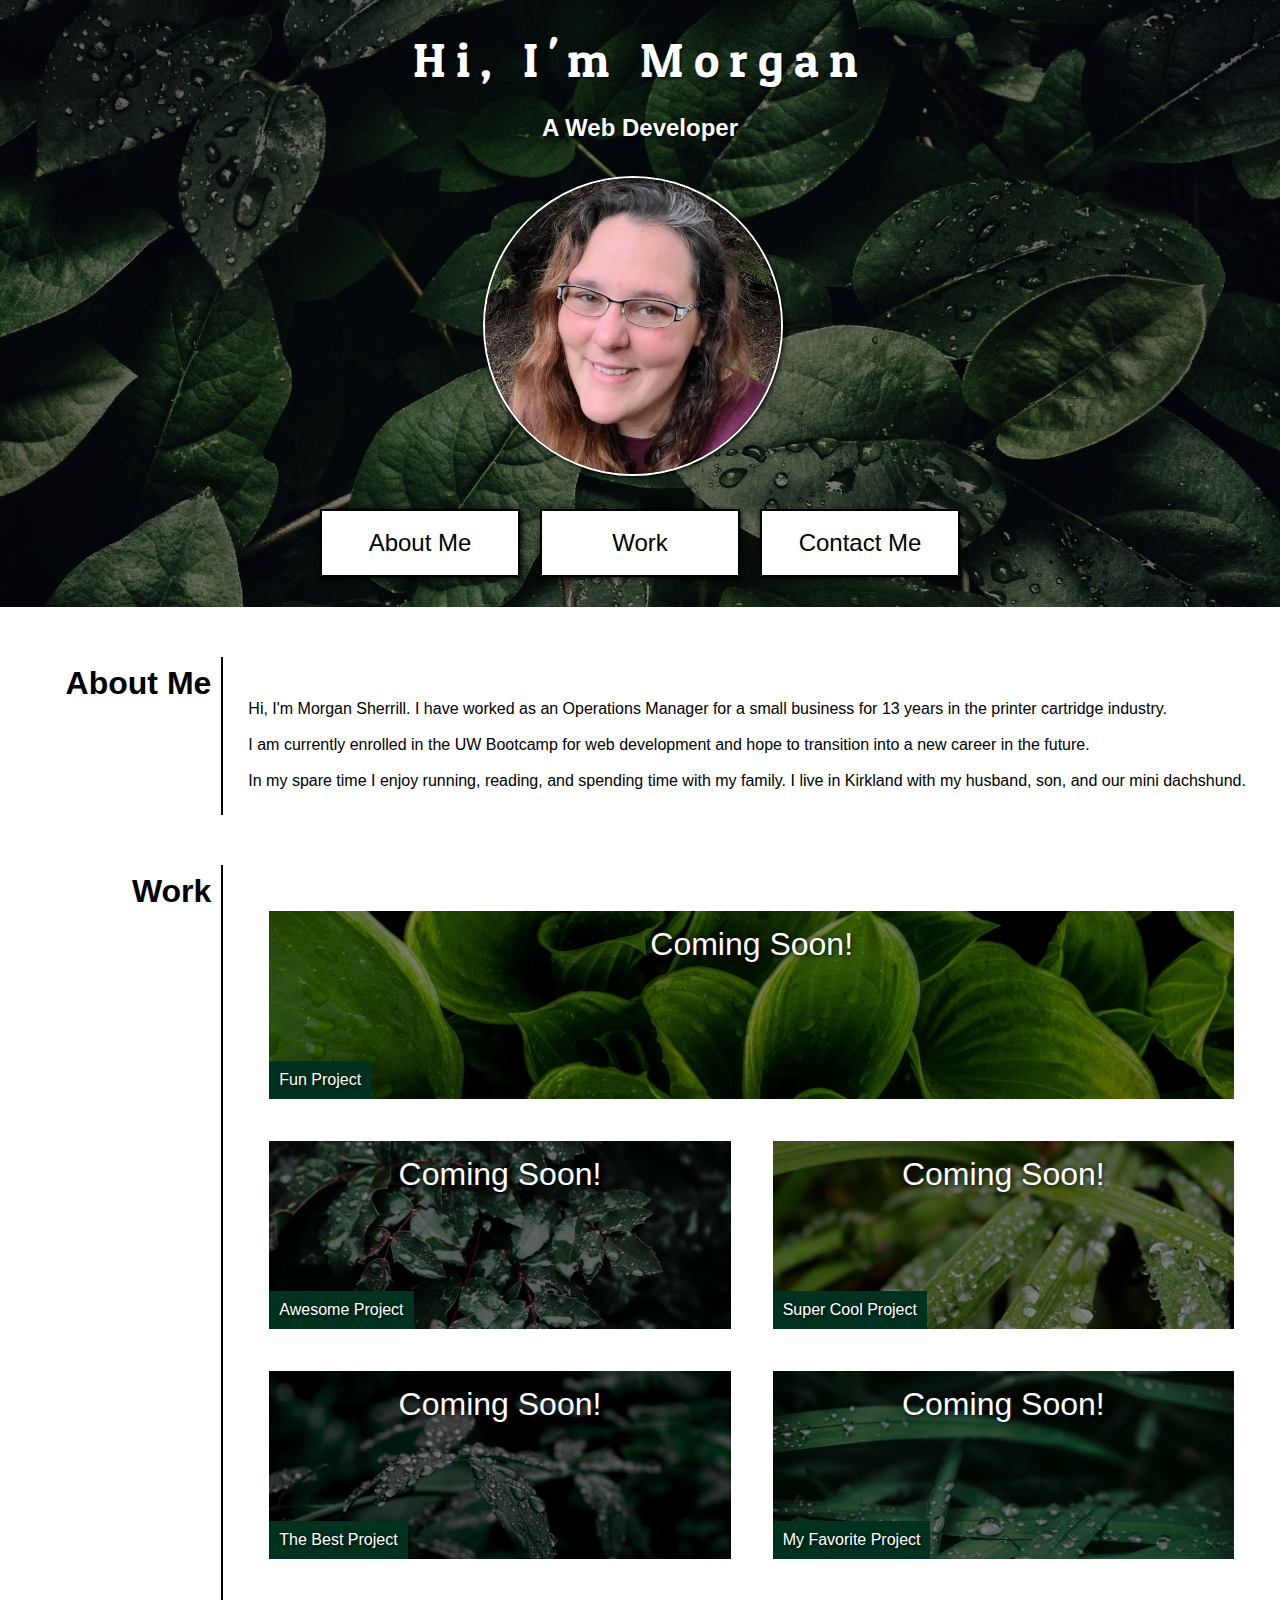
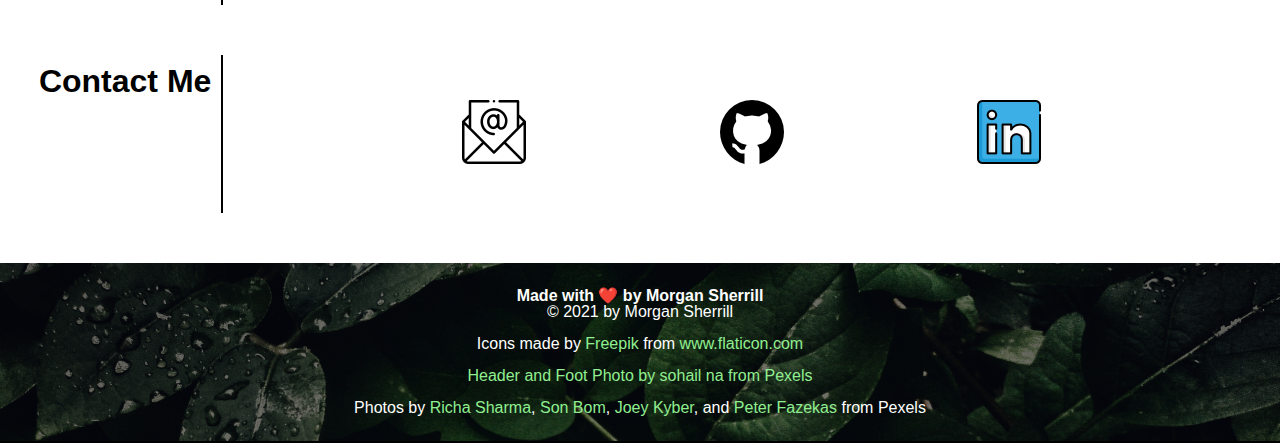
<file: index.html>
<!DOCTYPE html>
<html lang="en">

<body>

    <head>
        <meta charset="UTF-8" />
        <meta name="viewport" content="width=device-width, initial-scale=1.0" />
        <title>Morgan Sherrill Portfolio</title>
        <link rel="stylesheet" href="./assets/css/reset.css" />
        <link rel="preconnect" href="https://fonts.googleapis.com">
        <link rel="preconnect" href="https://fonts.gstatic.com" crossorigin>
        <link href="https://fonts.googleapis.com/css2?family=Patua+One&display=swap" rel="stylesheet">
        <link rel="stylesheet" href="./assets/css/styles.css" />
    </head>

<!-- Header and Navigation -->

    <header>
        <div class="name">
            <br />
            <h1>Hi, I'm Morgan</h1>
            <br />
            <br />
            <h3>A Web Developer</h3>
            <br />
        </div>
        <div class="morganphoto">
            <img src="./assets/images/morganphoto.jpg">
        </div>
        <nav>
            <a href="#about-me" class="nav-button">About Me</a>
            <a href="#work" class="nav-button">Work</a>
            <a href="#contact" class="nav-button">Contact Me</a>
        </nav>
    </header>

    <main>

<!-- Space on the top before "About Me"-->

        <section class="top-bottom-space">
        </section>

<!-- About Me Section-->

        <section class="wrapper" id="about-me">

            <aside>
                <h2>About Me</h2>
            </aside>

            <div class="content">
                <br />Hi, I'm Morgan Sherrill. I have worked as an Operations Manager for a small business for 13 years
                in the printer cartridge industry.
                <br />
                <br />I am currently enrolled in the UW Bootcamp for web development and hope to transition into a new career in the future. 
                <br />
                <br />In my spare time I enjoy running, reading, and spending time with my family. I live in Kirkland with my husband, son, and our mini dachshund. 
                <br />
            </div>

        </section>

<!-- Space between "About" and "Work" -->

        <section class="space">
        </section>

<!-- Work Section -->

        <section class="wrapper" id="work">

            <aside>
                <h1>Work</h1>
            </aside>

            <div class="content">
                <ul class="work-content">
                    <li class="work-content"><a href="comingsoon/comingsoon.html">
                            <div class="card" id="work-1">Coming Soon!
                                <div class="cardheader">Fun Project
                                </div>
                            </div>
                        </a>
                    </li>
                    <li class="work-content"><a href="comingsoon/comingsoon.html">
                            <div class="card" id="work-2">Coming Soon!
                                <div class="cardheader">Awesome Project</div>
                            </div>
                        </a>
                    <li class="work-content"><a href="comingsoon/comingsoon.html">
                            <div class="card" id="work-3"> Coming Soon!
                                <div class="cardheader">Super Cool Project</div>
                            </div>
                        </a>
                    </li>
                    <li class="work-content"><a href="comingsoon/comingsoon.html">
                            <div class="card" id="work-4"> Coming Soon!
                                <div class="cardheader">The Best Project
                                </div>
                            </div>
                        </a>
                    </li>
                    <li class="work-content"><a href="comingsoon/comingsoon.html">
                            <div class="card" id="work-5">Coming Soon!
                                <div class="cardheader">My Favorite Project
                                </div>
                            </div>
                        </a>
                    </li>
                </ul>
            </div>

        </section>

<!-- Space between "work" and "contact me" -->

        <section class="space">
        </section>

<!-- Contact Me Section -->

        <section class="wrapper" id="contact">
            <aside>
                <h1>Contact Me</h1>
            </aside>

            <div class="content">
                <div class="contact-content">
                    <a href="mailto:mo.sherrill@outlook.com" target="_blank"><img src="assets/images/emailicon.png"></a>
                    <a href="http://github.com/m-sherrill" target="_blank"><img src="assets/images/githubicon.png"></a>
                    <a href="https://www.linkedin.com/in/morgan-sherrill-9a838b28/" target="_blank"><img
                            src="assets/images/linkedinicon.png"></a>
                    </ul>
                </div>
        </section>

<!-- Space under Contact Me -->

        <section class="top-bottom-space">
        </section>

    </main>

<!-- Footer -->

    <footer>
        <h2>Made with ❤️️ by Morgan Sherrill</h2>
        <p>
            &copy; 2021 by Morgan Sherrill
        </p>
        <br />
        <p>Icons made by <a href="https://www.freepik.com" title="Freepik" target="_blank">Freepik</a> from <a
                href="https://www.flaticon.com/" title="Flaticon" target="_blank">www.flaticon.com</a>
        <p>
            <br />
        <p><a href="https://www.pexels.com/photo/close-up-photography-of-leaves-with-droplets-807598/?utm_content=attributionCopyText&utm_medium=referral&utm_source=pexels"
                target="_blank">Header and Foot Photo by sohail na from Pexels</a></p>
        <br />
        <p>Photos by <a href="https://www.pexels.com/photo/water-drops-on-dark-green-leaves-4215449/"
                target="_blank">Richa Sharma</a>, <a
                href="https://www.pexels.com/photo/close-up-photo-of-dewdrops-on-leaves-1819713/" target="_blank">Son
                Bom</a>, <a href="https://www.pexels.com/photo/close-up-photography-of-green-leafed-plants-119591/"
                target="_blank">Joey Kyber</a>, and <a
                href="https://www.pexels.com/photo/close-up-photo-of-wet-leaves-1653631/" target="_blank"> Peter
                Fazekas</a> from Pexels</p>
    </footer>
</body>

</html>
</file>
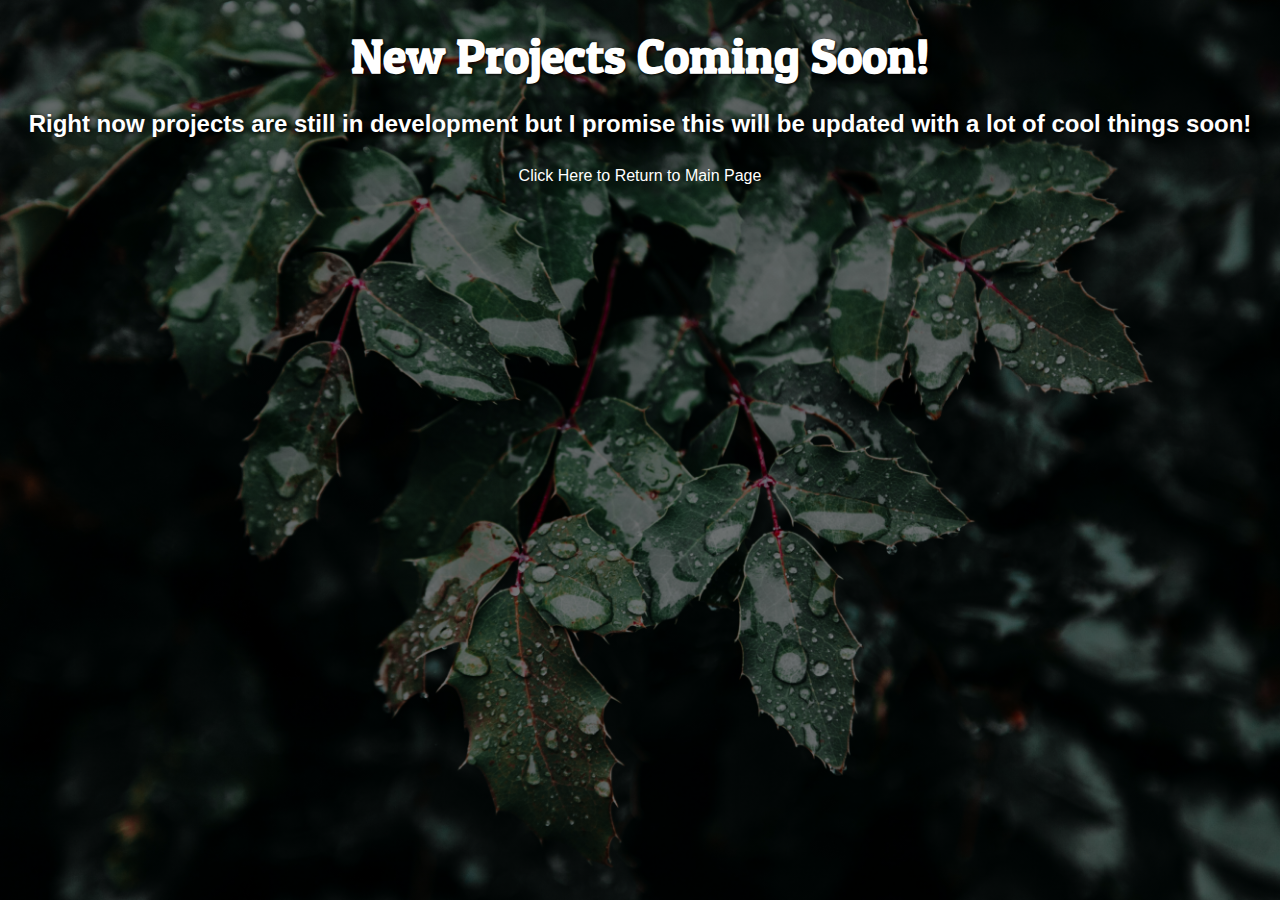
<file: comingsoon/comingsoon.html>
<!DOCTYPE html>
<html lang="en">

<body>

    <head>
        <meta charset="UTF-8" />
        <meta name="viewport" content="width=device-width, initial-scale=1.0" />
        <title>Morgan Sherrill Portfolio</title>
        <link rel="stylesheet" href="./assets/css/reset.css" />
        <link rel="preconnect" href="https://fonts.googleapis.com">
        <link rel="preconnect" href="https://fonts.gstatic.com" crossorigin>
        <link href="https://fonts.googleapis.com/css2?family=Patua+One&display=swap" rel="stylesheet">
        <link rel="stylesheet" href="./assets/css/styles.css" />
    </head>

    <main>
        <br />
        <br />
        <h1>New Projects Coming Soon!</h1>
        <br />
        <br />
        <h3>Right now projects are still in development but I promise this will be updated with a lot of cool things soon!</h3>
        <br />
        <br />
        <a href="https://m-sherrill.github.io/MorganSherrillPortfolio/">Click Here to Return to Main Page</a>
        <br />
    </main>

</body>

</html>
</file>
<file: assets/css/styles.css>
:root {
    --font-color-headers: #ffffff;
    --font-color-content: #000000;
    --shadow-color: #000000;
    --border-color: #000000;
}

/* body and misc styles */

body {
    height: 100%;
    background-color: white;
    font-size: 16px;
    font-family: 'Lucida Sans', 'Lucida Sans Regular', 'Lucida Grande', 'Lucida Sans Unicode', Geneva, Verdana, sans-serif;
}

a:link, a:visited {
    text-decoration: none;
    color: var(--font-color-headers);
}

/* header and navigation */

header {
    background-image: linear-gradient(rgba(0, 0, 0, 0.5), rgba(0, 0, 0, 0.5)), url(../images/pexels-sohail-na-807598.jpg);
    height: auto;
    background-size: cover;
    display: flex;
    flex-wrap: wrap;
    align-content: center;
    justify-content: center;
}

header h1 {
    font-size: 300%;
    text-shadow: 1px 1px 3px var(--shadow-color);
    font-family: 'Patua One', cursive;
    letter-spacing: 10px;
    font-weight: normal;
}

header h3 {
    font-size: 150%;
    text-shadow: 1px 1px 5px var(--shadow-color);
}

header .name {
    color: var(--font-color-headers);
    text-align: center;
    padding: 20px 10px;
    flex: 100%;
}

header .morganphoto {
    text-align: center;
    flex: 100%;
}

.morganphoto img {
    border: 2px solid #fff;
    border-radius: 50%;
    height: 300px;
    width: 300px;
    margin-right: 15px;
    box-shadow: 1px 1px 5px var(--shadow-color);
}

header nav {
    display: flex;
    padding: 20px;
    text-align: center;
    justify-content: center;
    align-items: center;
    flex: 100%;
}

.nav-button {
    margin: 10px;
    padding: 20px;
    background-color: #fff;
    width: 200px;
    border: 2px solid var(--border-color);
    text-decoration: 5px underline black;
    box-shadow: 1px 1px 5px var(--shadow-color);
}

.nav-button:hover {
    text-decoration: 5px underline black;
}

nav a:link, nav a:visited {
    text-decoration: none;
    font-size: 150%;
    color: var(--font-color-content);
}

/* Formatting */

.top-bottom-space {
    height: 50px;
}

.wrapper {
    display: flex;
    flex-wrap: wrap;
    justify-content: flex-start;
}

.space {
    height: 50px;
    width: 100%;
}

aside {
    flex: 1;
    padding: 10px;
    text-align: right;
    font-size: 200%;
    border-right: 2px solid var(--border-color);
}

.content {
    flex: 5;
    padding: 25px;
    text-align: start;
    line-height: normal;
    width: 100%;
    margin: 0px;
}

/* About Me Container */

/* no extra formatting here */

/* Work Container */

.content ul {
    display: flex;
    flex-wrap: wrap;
}

.content li {
    flex: 50%;
}

.work-content li:nth-child(1) {
    flex: 100%;
}

.card {
    position: relative;
    width: auto;
    height: 200px;
    border: 6px solid white;
    background-image: linear-gradient(rgba(0, 0, 0, 0.5), rgba(0, 0, 0, 0.5)), url(../images/pexels-dana-tentis-370799.jpg);
    margin: 15px;
    padding-top: 15px;
    color: var(--font-color-headers);
    font-size: 200%;
    text-shadow: 1px 1px 5px var(--shadow-color);
    text-align: center;
}

.cardheader {
    color: var(--font-color-headers);
    text-shadow: 1px 1px 5px rgb(0, 0, 0);
    position: absolute;
    font-size: 50%;
    bottom: 0px;
    left: 0px;
    background-color: #013220;
    padding: 10px;
}

/* Work images */

#work-1 {
    background-image: linear-gradient(rgba(0, 0, 0, 0.5), rgba(0, 0, 0, 0.5)), url(../images/smaller/pexels-joey-kyber-119591.jpg);
    background-size: cover;
}

#work-2 {
    background-image: linear-gradient(rgba(0, 0, 0, 0.5), rgba(0, 0, 0, 0.5)), url(../images/smaller/pexels-peter-fazekas-1653631.jpg);
    background-size: cover;
}

#work-3 {
    background-image: linear-gradient(rgba(0, 0, 0, 0.5), rgba(0, 0, 0, 0.5)), url(../images/smaller/pexels-pixabay-268908.jpg);
    background-size: cover;
}

#work-4 {
    background-image: linear-gradient(rgba(0, 0, 0, 0.5), rgba(0, 0, 0, 0.5)), url(../images/smaller/pexels-richa-sharma-4215449.jpg);
    background-size: cover;
}

#work-5 {
    background-image: linear-gradient(rgba(0, 0, 0, 0.5), rgba(0, 0, 0, 0.5)), url(../images/smaller/pexels-sơn-bờm-1819713.jpg);
    background-size: cover;
}

/* Work hover */

#work-1:hover {
    background-image: linear-gradient( rgba(136, 137, 167, 0.5), rgba(48, 54, 88, 0.53)), url(../images/smaller/pexels-joey-kyber-119591.jpg);
    background-size: cover;
}

#work-2:hover {
    background-image: linear-gradient( rgba(136, 137, 167, 0.5), rgba(48, 54, 88, 0.53)), url(../images/smaller/pexels-peter-fazekas-1653631.jpg);
    background-size: cover;
}

#work-3:hover {
    background-image: linear-gradient( rgba(136, 137, 167, 0.5), rgba(48, 54, 88, 0.53)), url(../images/smaller/pexels-pixabay-268908.jpg);
    background-size: cover;
}

#work-4:hover {
    background-image: linear-gradient( rgba(136, 137, 167, 0.5), rgba(48, 54, 88, 0.53)), url(../images/smaller/pexels-richa-sharma-4215449.jpg);
    background-size: cover;
}

#work-5:hover {
    background-image: linear-gradient( rgba(136, 137, 167, 0.5), rgba(48, 54, 88, 0.53)), url(../images/smaller/pexels-sơn-bờm-1819713.jpg);
    background-size: cover;
}

/* Contact Container */

.contact-content {
    margin: 20px;
    display: flex;
    flex-wrap: nowrap;
    justify-content: space-evenly;
}

/* Footer */

footer {
    background-image: linear-gradient(rgba(0, 0, 0, 0.5), rgba(0, 0, 0, 0.5)), url(../images/pexels-sohail-na-807598.jpg);
    background-size: cover;
    height: auto;
    padding: 25px;
    align-content: center;
    color: var(--font-color-headers);
    display: flex;
    flex-wrap: wrap;
    flex-direction: column;
    justify-content: center;
    border-bottom: 2px solid var(--border-color);
    text-align: center;
}

footer a:visited, footer a:link {
    color: lightgreen;
}

footer a:hover {
    color: white;
}

/* Responsive Design */

@media screen and (max-width: 768px) {
    header, nav, .wrapper {
        flex-wrap: wrap;
        flex-direction: column;
        height: auto;
    }
    .name {
        order: 1;
        width: 100%;
    }
    .morganphoto {
        order: 2;
        width: 100%
    }
    header nav {
        width: 100%;
        order: 3;
    }
    aside {
        order: 1;
        width: 100%;
        text-decoration: underline;
        border-right: 0;
    }
    .content {
        order: 2;
        width: 100%;
    }
    .work-content li {
        flex: 100%;
    }
</file>
<file: comingsoon/assets/css/styles.css>
/* body */

body {
    height: 100%, background-color: white;
    font-size: 16px;
    font-family: 'Lucida Sans', 'Lucida Sans Regular', 'Lucida Grande', 'Lucida Sans Unicode', Geneva, Verdana, sans-serif;
    height: 100%;
    }
    
main {
    background-image: linear-gradient(rgba(0, 0, 0, 0.5), rgba(0, 0, 0, 0.5)), url(../images/pexels-peter-fazekas-1653631.jpg);
    background-size: cover;
    height: 100%;
    text-align: center;
    color: #fff;
    }
    
main h1 {
    font-size: 300%;
    text-shadow: 1px 1px 3px #000000;
    font-family: 'Patua One', cursive;
    }
    
main h3 {
    font-size: 150%;
    text-shadow: 1px 1px 5px #000000;
    }

 a:link,
a:visited {
    text-decoration: none;
    color: white;
}
</file>
